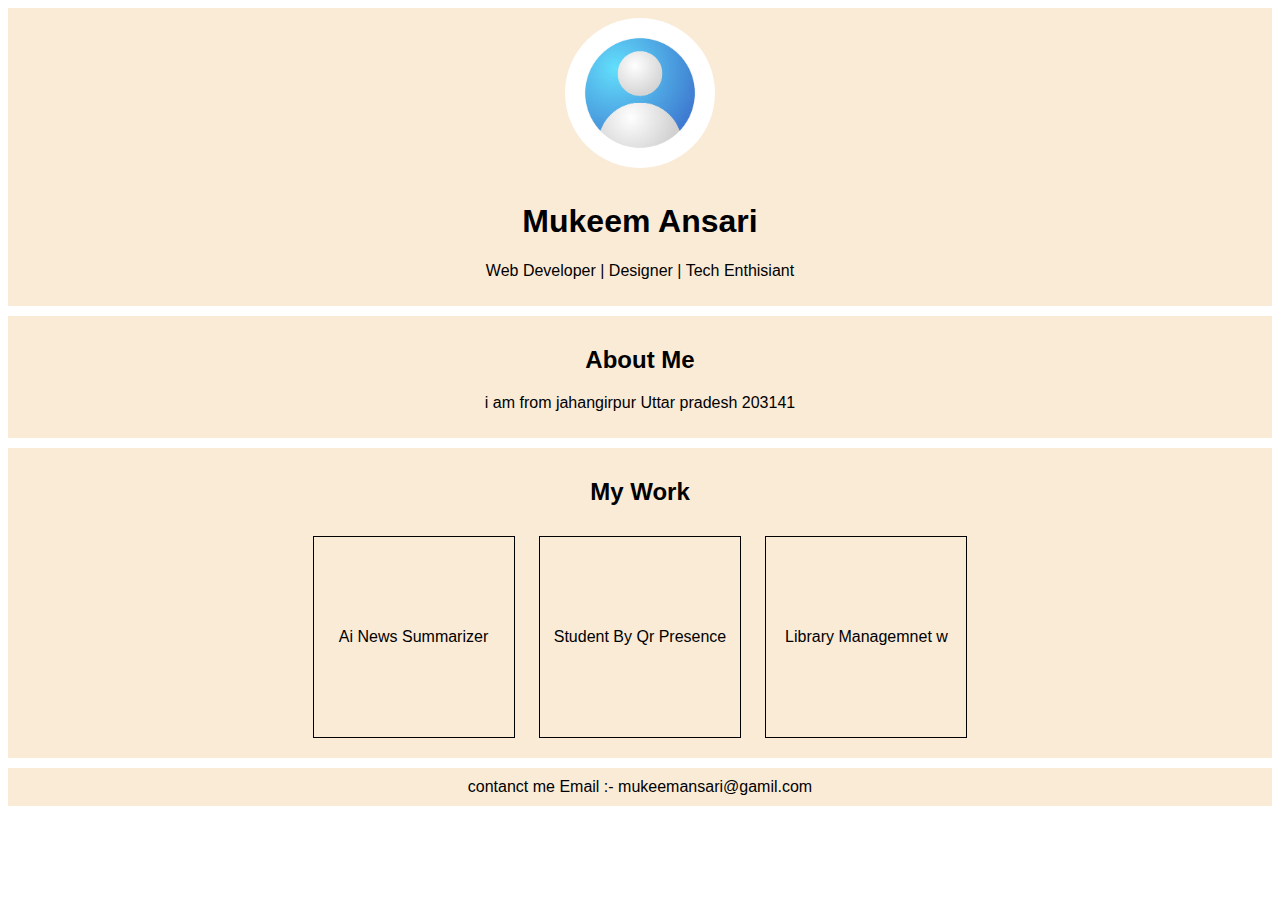
<file: project1/index.html>
<!DOCTYPE html>
<html lang="en">
<head>
    <meta charset="UTF-8">
    <meta name="viewport" content="width=device-width, initial-scale=1.0">
    <title>Personal Information </title>
    <link rel="stylesheet" href="aplyCSS.css">
</head>
<body>
    <div class="name">
        <img src="user-circles-set_78370-4704.avif" alt="Abstract illustration of a user icon with circular shapes in a modern design, featuring a neutral and professional tone">
        <h1>Mukeem Ansari</h1>
        <p> Web Developer | Designer | Tech Enthisiant </p>

    </div>
    <div class="aboutme">
    
        <h2>About Me </h2>
        <p>i am from jahangirpur Uttar pradesh 203141 </p>

    </div>
    <div class="mywork">
        <h2>My Work</h2>
        <p class="project1">Ai News Summarizer </p>
        <p class="project2">Student By Qr Presence </p>
        <p class="project3">Library Managemnet w</p>
    </div>
    
    <footer class="footer">contanct me Email :- mukeemansari@gamil.com</footer>
</body>
</html>
</file>
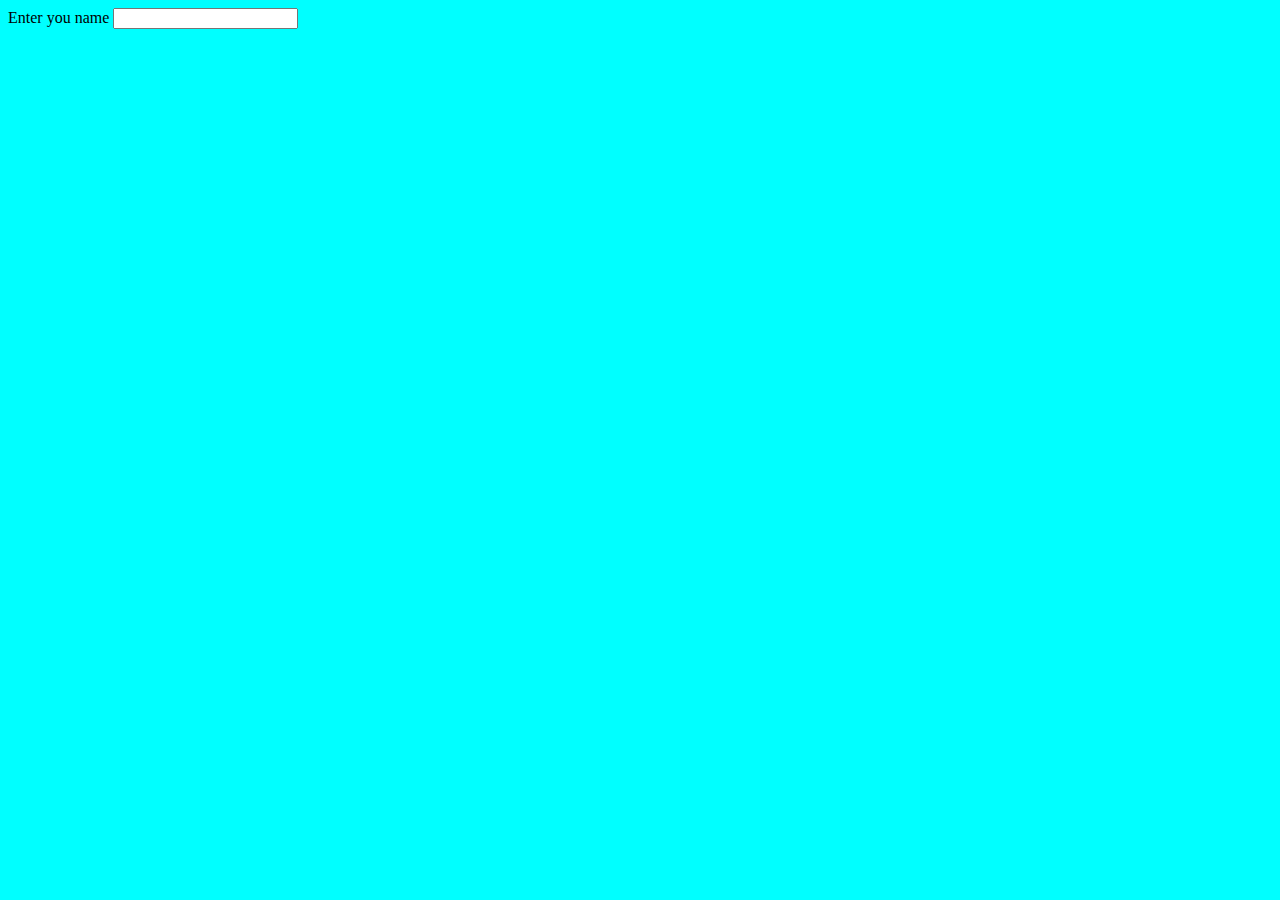
<file: basic_Css/basicHtml.html>
<!DOCTYPE html>
<html lang="en">
<head>
    <style>
        body{
            background-color: aqua;
        }
        .name:hover{
            background-color: red;
            color: blue;
        }
        input:focus{
            color: black;
            background-color: green;
            font-size: 20px;
        }
    </style>
    <meta charset="UTF-8">
    <meta name="viewport" content="width=device-width, initial-scale=1.0">
    <title>Document</title>
</head>
<body>
    <label for="name" id="name" class="name">Enter you name </label>
    <input type="text" name="name" id="name">
</body>
</html>
</file>
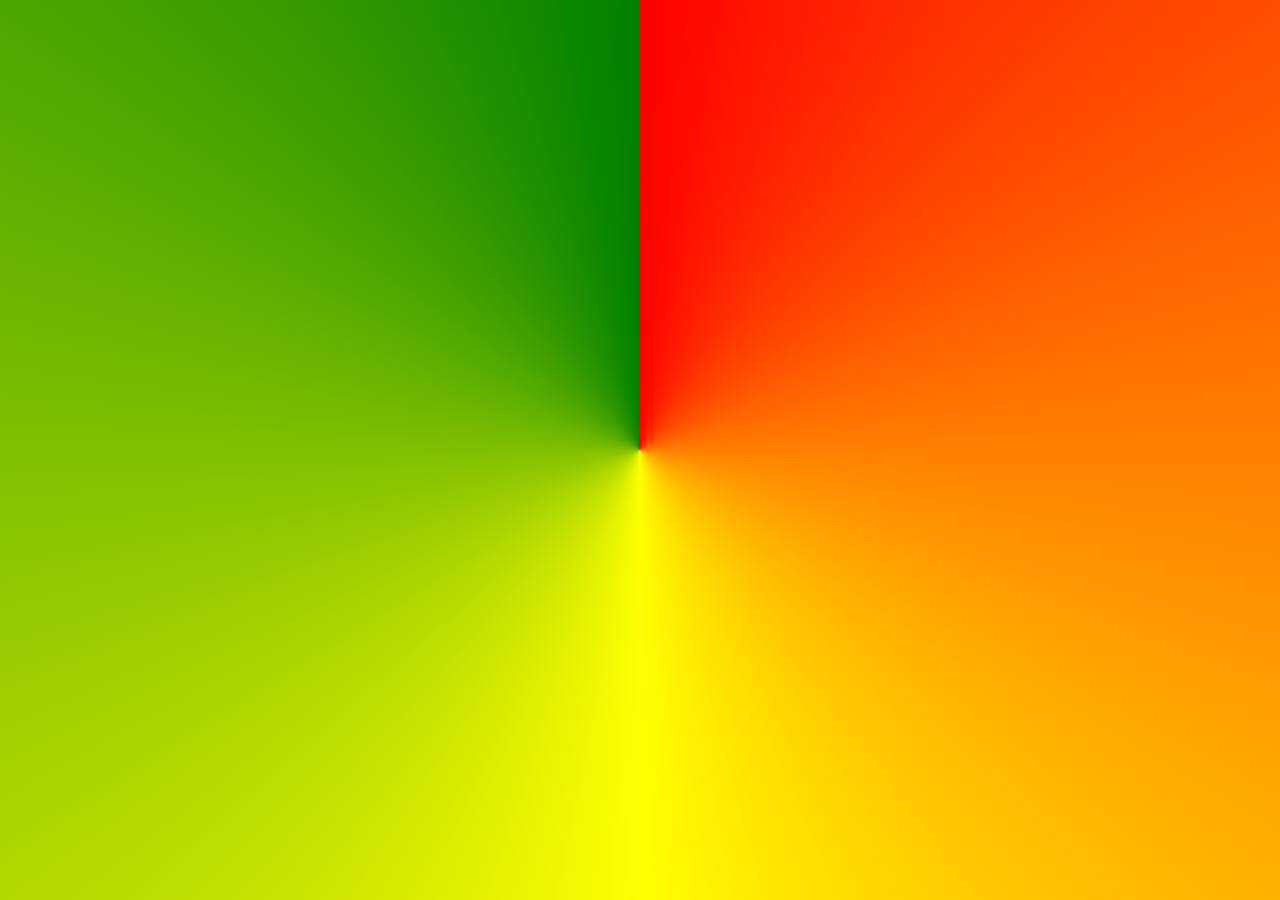
<file: basic_Css/gradiant.html>
<!DOCTYPE html>
<html lang="en">
<head>
    <style>
       /*  body{
            margin: 20px;
            height: 100vh;
            background: linear-gradient(360deg,red,yellow);
        } */
    /* body{
        margin: 0px;
        height: 100vh;
        background: radial-gradient(red,yellow);
    } */
     body{
        margin: 0px;
        height: 100vh;
        background: conic-gradient(red,yellow,green);
     }
    </style>
    <meta charset="UTF-8">
    <meta name="viewport" content="width=device-width, initial-scale=1.0">
    <title>Document</title>
</head>
<body>
    
</body>
</html>
</file>
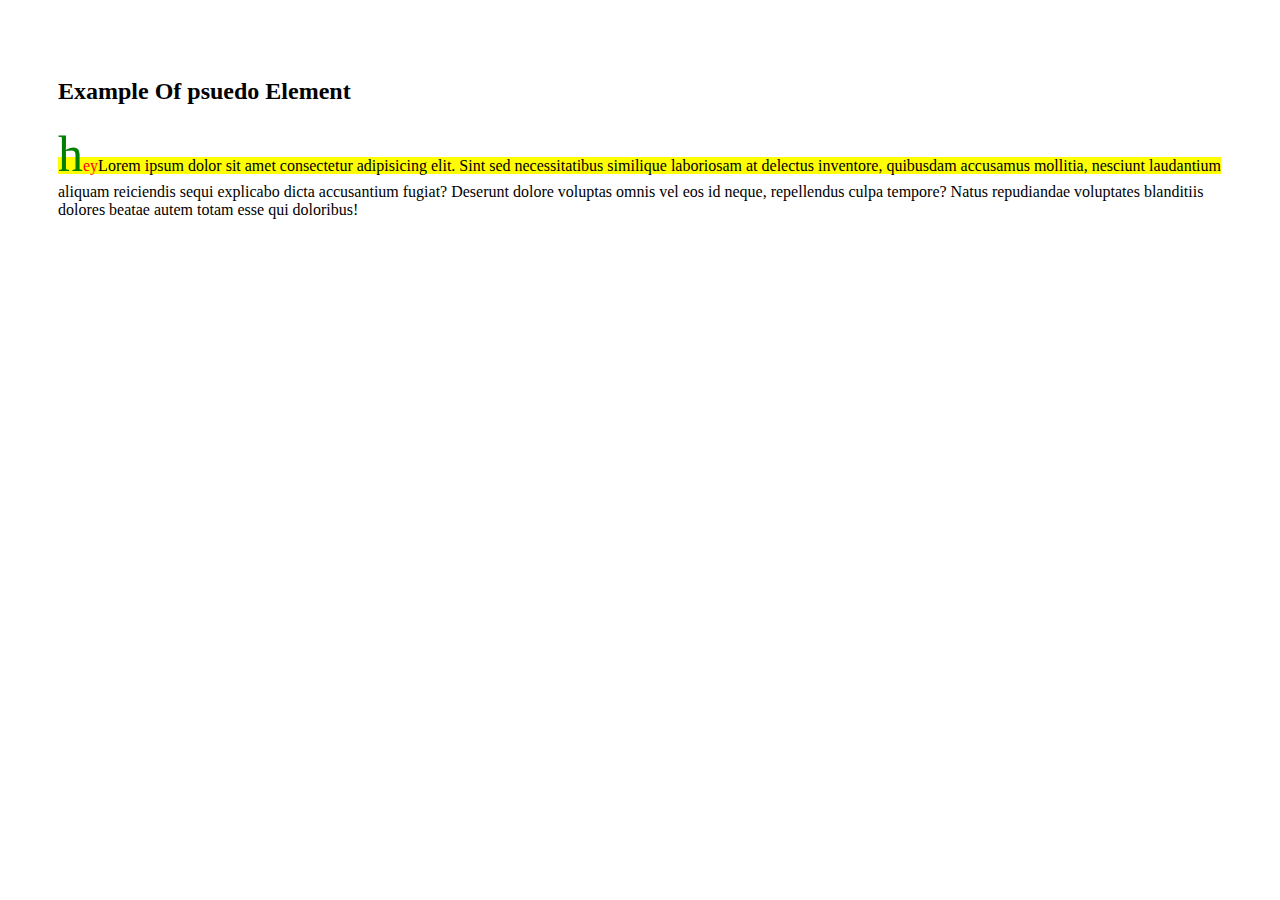
<file: basic_Css/pseudoElemt.html>
<!DOCTYPE html>
<html lang="en">
<head>
    <style>
        body{
            font: 100px;
            padding: 50px;
        }
        p::before{
            content: "hey";
            color: red;
        }
        p::first-letter{
            color: green;
            font-size: 50px;
        }
        p::first-line{
            background-color: yellow;
        }
        p::selection{
            color: blue;
            background-color: red;
        }
    </style>
    <meta charset="UTF-8">
    <meta name="viewport" content="width=device-width, initial-scale=1.0">
    <title>Document</title>
</head>
<body>
    <h2>Example Of psuedo Element </h2>
    <p>Lorem ipsum dolor sit amet consectetur adipisicing elit. Sint sed necessitatibus similique laboriosam at delectus inventore, quibusdam accusamus mollitia, nesciunt laudantium aliquam reiciendis sequi explicabo dicta accusantium fugiat? Deserunt dolore voluptas omnis vel eos id neque, repellendus culpa tempore? Natus repudiandae voluptates blanditiis dolores beatae autem totam esse qui doloribus!</p>
</body>
</html>
</file>
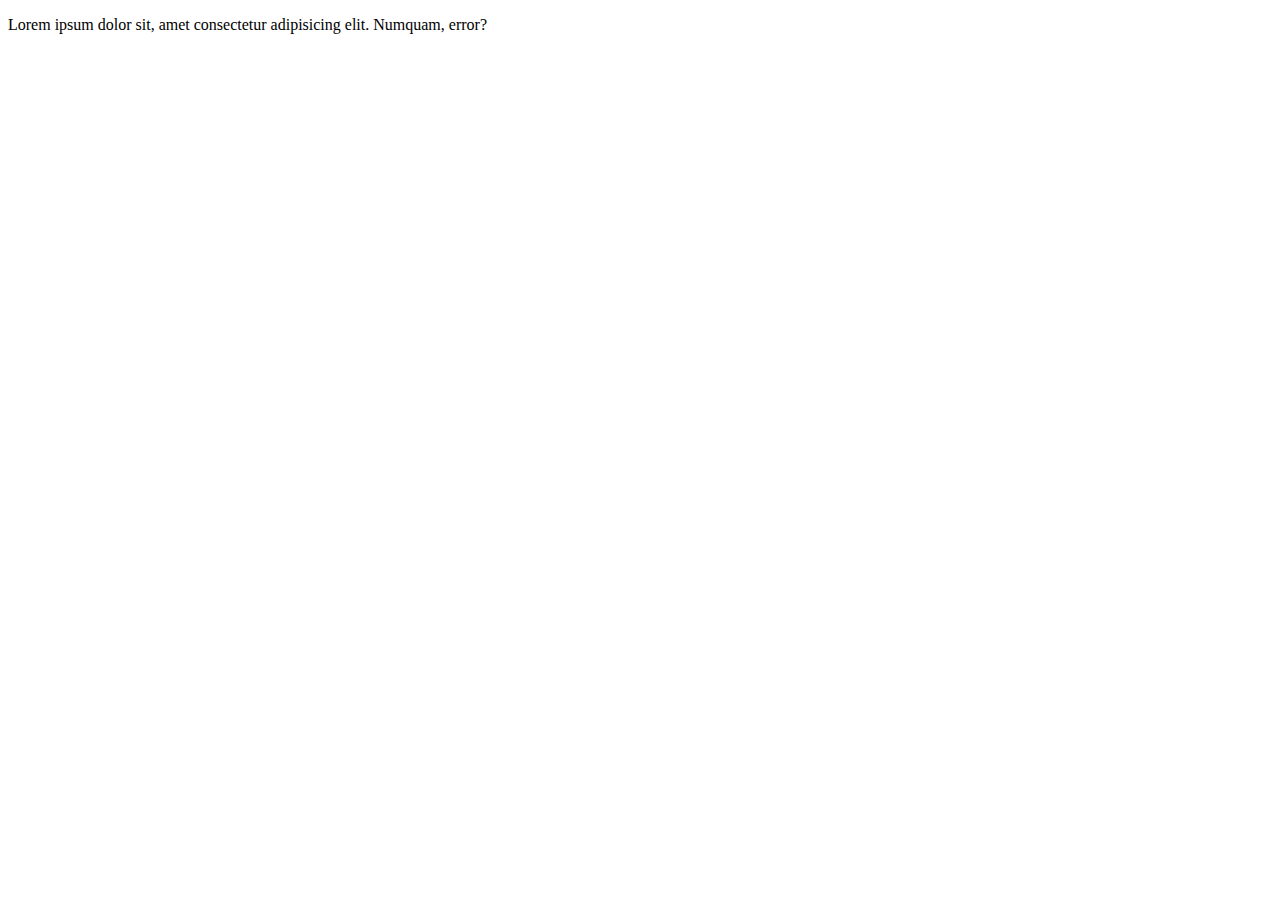
<file: basic_Css/transition.html>
<!DOCTYPE html>
<html lang="en">
<head>
    <style>
       /*  div{
            width: 100px;
            height: 100px;
            background-color: black;
            transition: width 2s,height 3s;
            transition-delay: 3s;
        } */
        /* div:hover{
            width: 200px;
            height: 200px;
        } */
    </style>
    <meta charset="UTF-8">
    <meta name="viewport" content="width=device-width, initial-scale=1.0">
    <title>Document</title>
</head>
<body>

        <p title ="Hello Mukeem ">Lorem ipsum dolor sit, amet consectetur adipisicing elit. Numquam, error? </p>
</body>
</html>
</file>
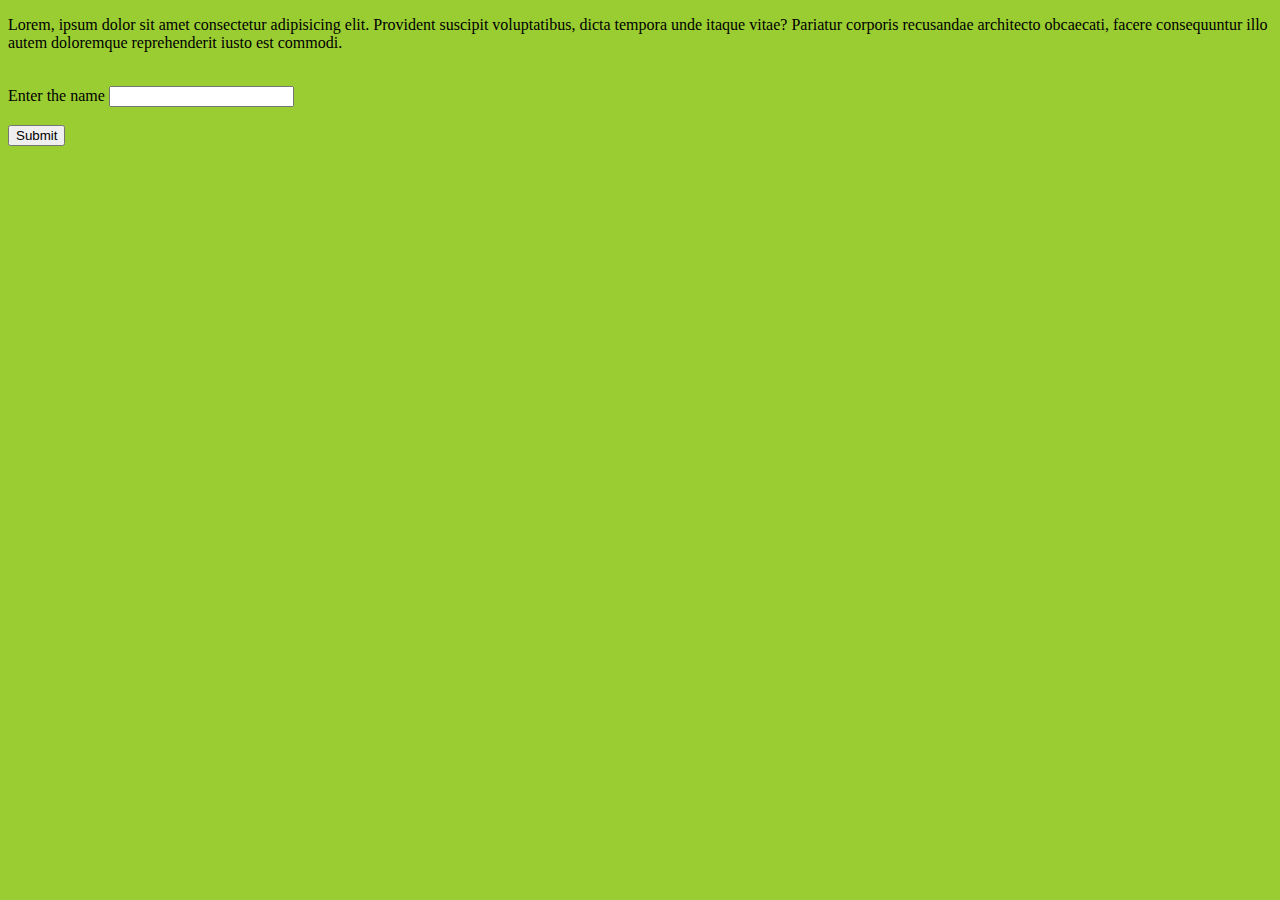
<file: basic_Css/pseudoclass/hover.html>
<!DOCTYPE html>
<html lang="en">
<head>
    <style>
        body{
            background-color: yellowgreen;
        }
       /*  .hover:hover{
            background-color: red;
            color: blue;
        } */
    input:focus{
            background-color: black;
            font-size: 200px;
            color: red;
        }
   .hover:active{
    color: pink;
   }
   .botton:visited{
    color: yellow;
   }
    </style>
    <meta charset="UTF-8">
    <meta name="viewport" content="width=device-width, initial-scale=1.0">
    <title>Document</title>
</head>
<body>
    <p class="hover">Lorem, ipsum dolor sit amet consectetur adipisicing elit. Provident suscipit voluptatibus, dicta tempora unde itaque vitae? Pariatur corporis recusandae architecto obcaecati, facere consequuntur illo autem doloremque reprehenderit iusto est commodi.</p>
    <br>
    <label for="name">Enter the name </label>
    <input type="text" class="name" id="name">
    <br>
    <br>
    <button class="button">Submit
    </button>
</body>
</html>
</file>
<file: project1/aplyCSS.css>
body{
  font-family: arial,sans-serif;    
}
.name{
   text-align: center;
   padding: 10px;
   background-color: #faebd7;

}
.name img{
  width: 150px;
  height: 150px;
  border-radius: 50%;
  margin-bottom: 10px;
}
.aboutme{
 
  text-align: center;
  padding: 10px;
  background-color: #faebd7;
  margin-top: 10px;
}
.mywork{
  text-align: center;
  padding: 10px;
  background-color: #faebd7;
  margin-top: 10px;
}
.project1{
 width : 200px;
 height : 200px;
 border: 1px solid black;
 margin: 10px;
 display: inline-block;
 text-align: center;
 line-height: 200px;
}
.project2{
  width: 200px;
  height: 200px;
  border: 1px solid black;
  margin: 10px;
  display: inline-block;
  text-align: center;
  line-height: 200px;
}
.project3{
  width: 200px;
  height: 200px;
  border: 1px solid black;
  margin: 10px;
  display: inline-block;
  text-align: center;
  line-height: 200px;
}
 footer {
   background-color: #faebd7;
   text-align: center;
   padding: 10px;
   margin-top: 10px;


}
</file>
